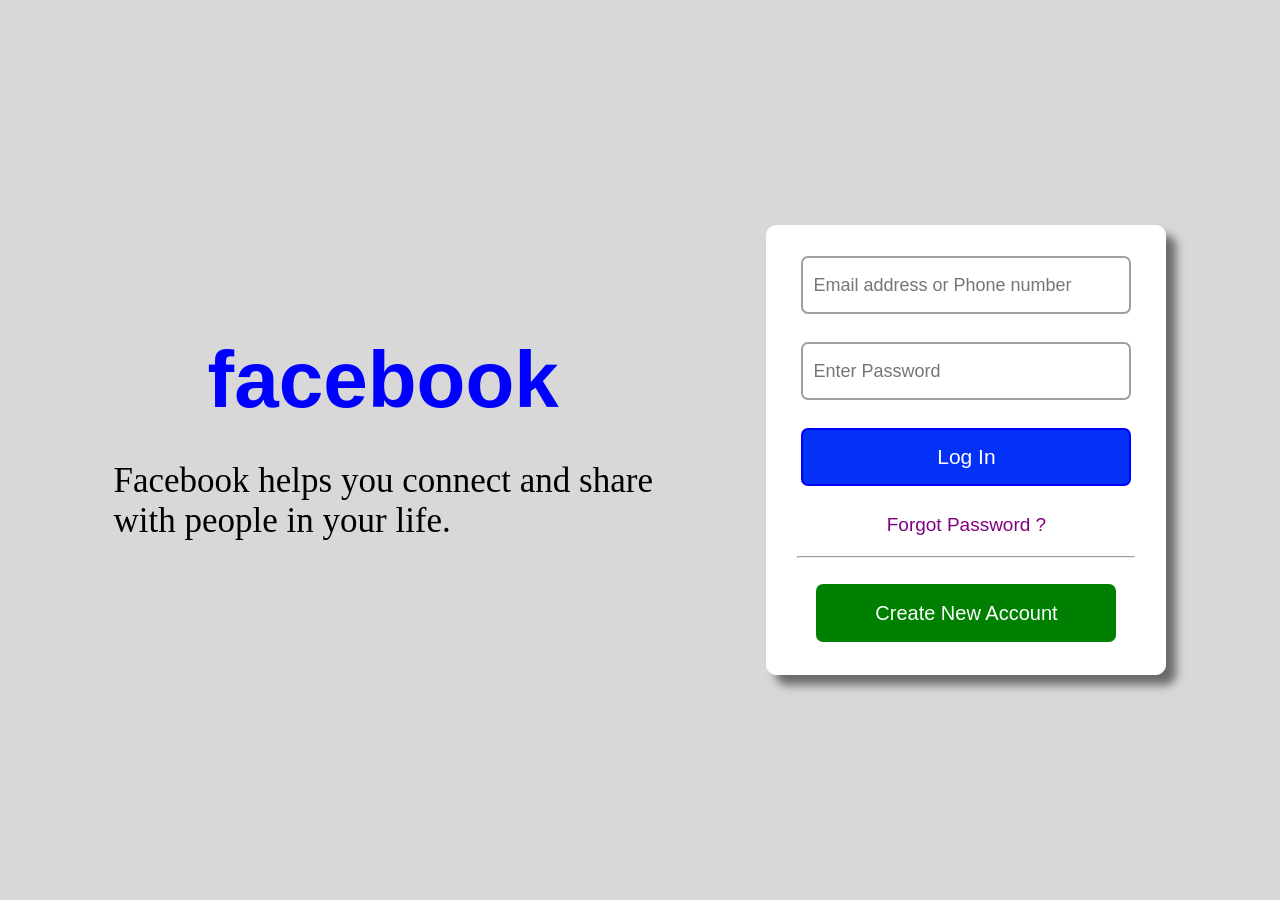
<file: index.html>
<!DOCTYPE html>
<html lang="en">
  <head>
    <meta charset="UTF-8" />
    <meta http-equiv="X-UA-Compatible" content="IE=edge" />
    <meta name="viewport" content="width=, initial-scale=1.0" />
    <title>Facebook</title>
    <link rel="stylesheet" href="index.css" />
    <style></style>
  </head>
  <body>
    <section>
      <div>
        <h1>facebook</h1>
        <p>
          Facebook helps you connect and share <br />
          with people in your life.
        </p>
      </div>

      <div>
        <form>
          <input type="email" placeholder="Email address or Phone number " />
          <br />
          <br />
          <input type="password" placeholder="Enter Password" /> <br /><br />
          <button id="btn1">Log In</button> <br /><br />
          <a href="">Forgot Password ?</a> <br />
          <hr />
          <br />
          <button id="btn2">Create New Account</button>
        </form>
      </div>
    </section>
  </body>
</html>
</file>
<file: index.css>
section{
    display: flex;
    align-items: center;
    justify-content:space-evenly;
    height: 100vh;
    
}

h1{
    color:blue;
    font-size: 80px;
    font-family: Arial, Helvetica, sans-serif;
    text-align: center;
    text-shadow:100%;
    text-indent: 0%;

    margin: 10px;
}

body{
    margin: 0px;
    background-color: rgb(216, 216, 216);
   
}

p{
    color: black;
    font-size: 35px;
    font-family:'Times New Roman', Times, serif;
    font-style: normal;
    text-align: left;
    font-weight:lighter;
    text-transform:initial;
}

form{
    background-color: white;
    width:400px;
    height:450px;
    text-align: center;
    padding: 30px;
    box-sizing: border-box;
    margin: auto;
    border:solid white 1px;
    border-radius:10px;
    box-shadow: 10px 10px 10px rgb(107, 106, 104);
}
input{
    width:330px;
    height:58px;
    padding-left:10px;
    box-sizing: border-box;
    margin-bottom: 10px;
    border: solid rgb(161, 160, 159) 2px;
    border-radius:7px;
    font-size: 18px;
}
input:focus{
    margin-bottom: 10px;
    border: solid blue 2px;
    outline: none;
}
#btn1{
    background-color: rgb(4, 49, 248);
    width:330px;
    height:58px;
    box-sizing: border-box;
    margin-bottom: 10px;
    color: white;
    border:solid blue 2px;
    border-radius: 7px;
    font-size: 21px;
}

#btn1:hover{
    background-color: rgb(21, 49, 173);
    border:solid rgb(21, 49, 173);
    transition: 0.2s;
}

#btn2{
    background-color: green;
    width:300px;
    height:58px;
    box-sizing: border-box;
    margin-top: 0px;
    margin-bottom:5px;
    border:green 2px;
    color: white;
    border-radius: 7px;
    font-size:20px;
;
}
#btn2:hover{
    background-color:rgb(5, 83, 5);
    border:solid rgb(5, 83, 5);
    transition: 0.2s;
}

a{
    text-decoration:none;
    color: blue;
    font-size:19px;
    font-family:sans-serif;
}
hr{
    margin-top:20px;
}
a:hover{
    text-decoration:underline;
}

a:visited{
    color: purple;
}
</file>
<file: facebook.css>
section{
    display: flex;
    align-items: center;
    justify-content:space-evenly;
    height: 100vh;
    
}

h1{
    color:blue;
    font-size: 80px;
    font-family: Arial, Helvetica, sans-serif;
    text-align: center;
    text-shadow:100%;
    text-indent: 0%;

    margin: 10px;
}

body{
    margin: 0px;
    background-color: rgb(216, 216, 216);
   
}

p{
    color: black;
    font-size: 35px;
    font-family:'Times New Roman', Times, serif;
    font-style: normal;
    text-align: left;
    font-weight:lighter;
    text-transform:initial;
}

form{
    background-color: white;
    width:400px;
    height:450px;
    text-align: center;
    padding: 30px;
    box-sizing: border-box;
    margin: auto;
    border:solid white 1px;
    border-radius:10px;
    box-shadow: 10px 10px 10px rgb(107, 106, 104);
}
input{
    width:330px;
    height:58px;
    padding-left:10px;
    box-sizing: border-box;
    margin-bottom: 10px;
    border: solid rgb(161, 160, 159) 2px;
    border-radius:7px;
    font-size: 18px;
}
input:focus{
    margin-bottom: 10px;
    border: solid blue 2px;
    outline: none;
}
#btn1{
    background-color: rgb(4, 49, 248);
    width:330px;
    height:58px;
    box-sizing: border-box;
    margin-bottom: 10px;
    color: white;
    border:solid blue 2px;
    border-radius: 7px;
    font-size: 21px;
}

#btn1:hover{
    background-color: rgb(21, 49, 173);
    border:solid rgb(21, 49, 173);
    transition: 0.2s;
}

#btn2{
    background-color: green;
    width:300px;
    height:58px;
    box-sizing: border-box;
    margin-top: 0px;
    margin-bottom:5px;
    border:green 2px;
    color: white;
    border-radius: 7px;
    font-size:20px;
;
}
#btn2:hover{
    background-color:rgb(5, 83, 5);
    border:solid rgb(5, 83, 5);
    transition: 0.2s;
}

a{
    text-decoration:none;
    color: blue;
    font-size:19px;
    font-family:sans-serif;
}
hr{
    margin-top:20px;
}
a:hover{
    text-decoration:underline;
}

a:visited{
    color: purple;
}
</file>
